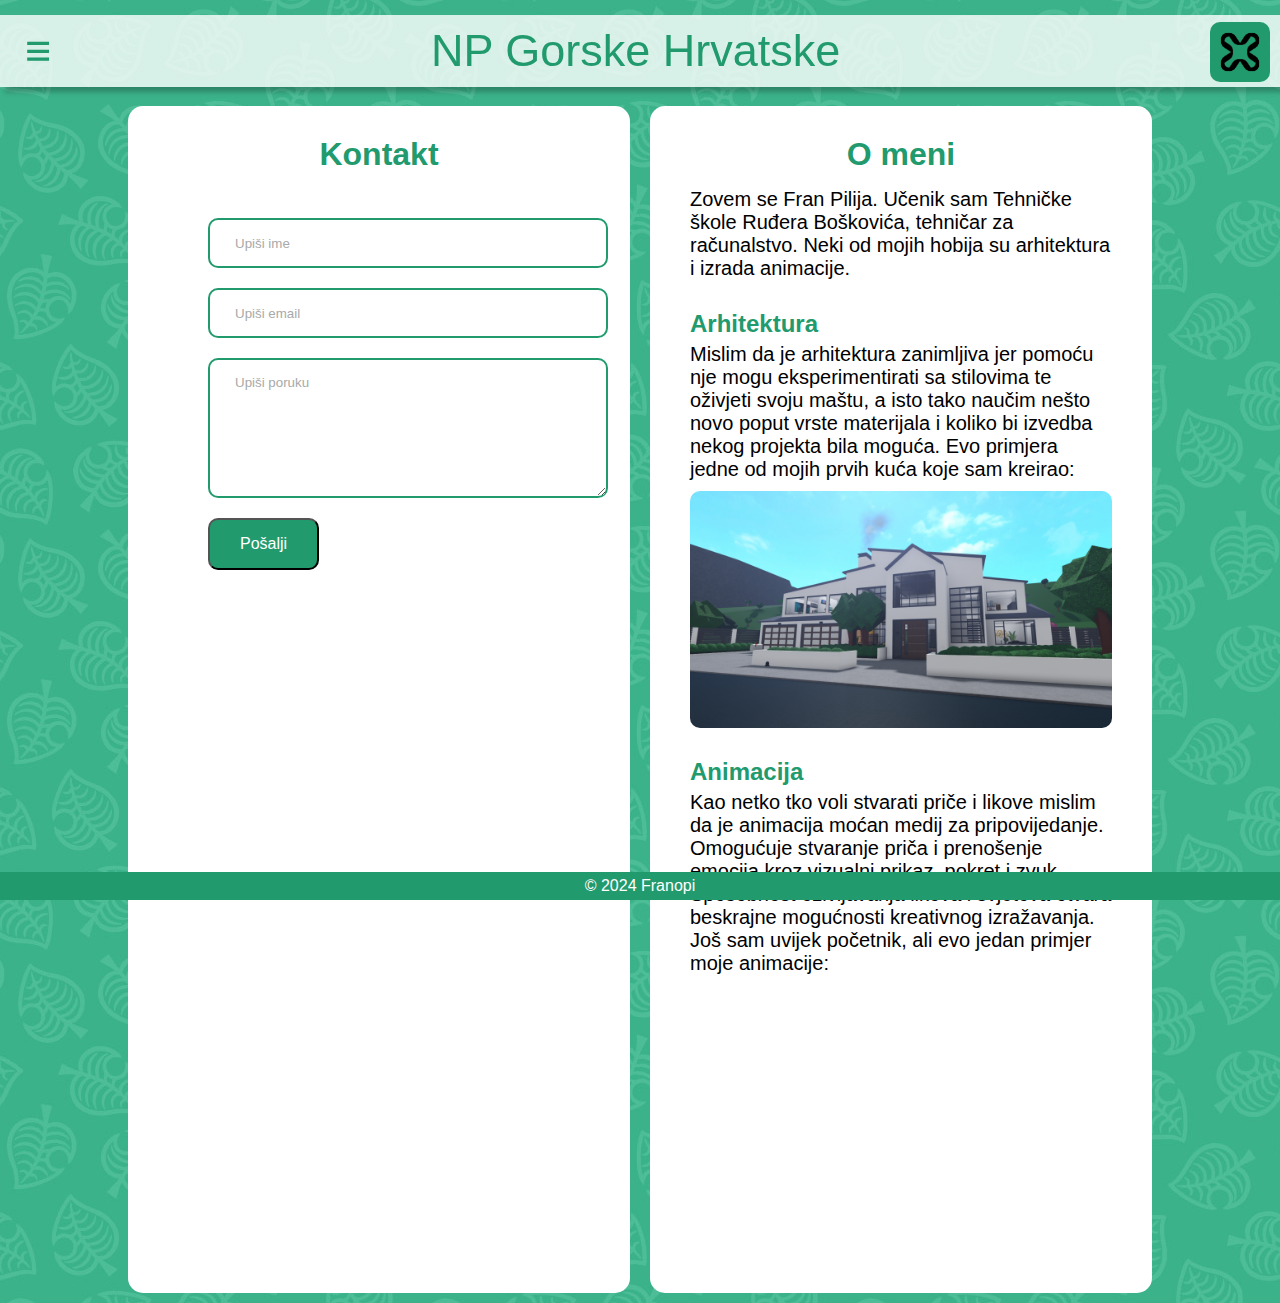
<file: zavrsni rad/about.html>
<!DOCTYPE html>
<html lang="en">

<head>
<meta charset="UTF-8">
<meta http-equiv="X-UA-Compatible" content="IE=edge">
<meta name="viewport" content="width=device-width, initial-scale=1.0">
<meta name="author" content="Franopi">
<title>NP Gorske Hrvatske - Kontakt</title>

<link rel="stylesheet" href="global.css">
<link rel="stylesheet" href="about.css">
<link rel="stylesheet" href="forms.css">

  <nav>
    <ul>
      <li class="dropdown">
        <a>≡</a>
        <div class="dropdown-content">
          <a href="site.html">Početna stranica</a>
          <a href="plitvickaj.html">- Plitvička jezera</a>
          <a href="risnjak.html">- Risnjak</a>
          <a href="svelebit.html">- Sjeverni Velebit</a>
          <a href="about.html">Kontakt i info</a>
        </div>
      </li>
      <li>
        <a href="site.html">NP Gorske Hrvatske</a>
      </li>
      <li>
        <img src="slike/logo.jpg" class="logo">
      </li>
    </ul>
  </nav>

</head>

<body>

  <div class="container">
    <div class="list">
        
      <div>
        <h4>Kontakt</h4>
        <div class="contact-container">
          <form action="https://api.web3forms.com/submit" method="POST" class="contact-left">
            <input type="hidden" name="access_key" value="1c620196-c5b3-47b4-bc23-0d6b764431d4">
            <input type="text" name="name" placeholder="Upiši ime" class="contact-inputs" required>
            <input type="email" name="email" placeholder="Upiši email" class="contact-inputs" required>
            <textarea name="message" placeholder="Upiši poruku" class="contact-inputs" required></textarea>
            <button type="sumbit">Pošalji</button>
          </form>
        </div>
      </div>
        
      <div>
        <h4>O meni</h4>
        <p>
          Zovem se Fran Pilija. 
          Učenik sam Tehničke škole Ruđera Boškovića, tehničar za računalstvo. 
          Neki od mojih hobija su arhitektura i izrada animacije.
        </p>
        <h5>Arhitektura</h5>
        <p>
          Mislim da je arhitektura zanimljiva jer pomoću nje mogu eksperimentirati sa stilovima te oživjeti svoju maštu, 
          a isto tako naučim nešto novo poput vrste materijala i koliko bi izvedba nekog projekta bila moguća. 
          Evo primjera jedne od mojih prvih kuća koje sam kreirao:
        </p>
        <img src="slike/kuca.jpg" alt="Kuća">
        <h5>Animacija</h5>
        <p>
          Kao netko tko voli stvarati priče i likove mislim da je animacija moćan medij za pripovijedanje. 
          Omogućuje stvaranje priča i prenošenje emocija kroz vizualni prikaz, pokret i zvuk. 
          Sposobnost oživljavanja likova i svjetova otvara beskrajne mogućnosti kreativnog izražavanja. 
          Još sam uvijek početnik, ali evo jedan primjer moje animacije:
        </p>
        <div class="iframe-container">
          <iframe src="https://www.youtube.com/embed/hPpWTR2Bv40" title="YouTube video player" frameborder="0" 
          allow="accelerometer; autoplay; clipboard-write; encrypted-media; gyroscope; picture-in-picture" allowfullscreen></iframe>
        </div>
      </div>
        
    </div>
  </div>

</body>
<footer>
  &copy 2024 Franopi
</footer>
</html>
</file>
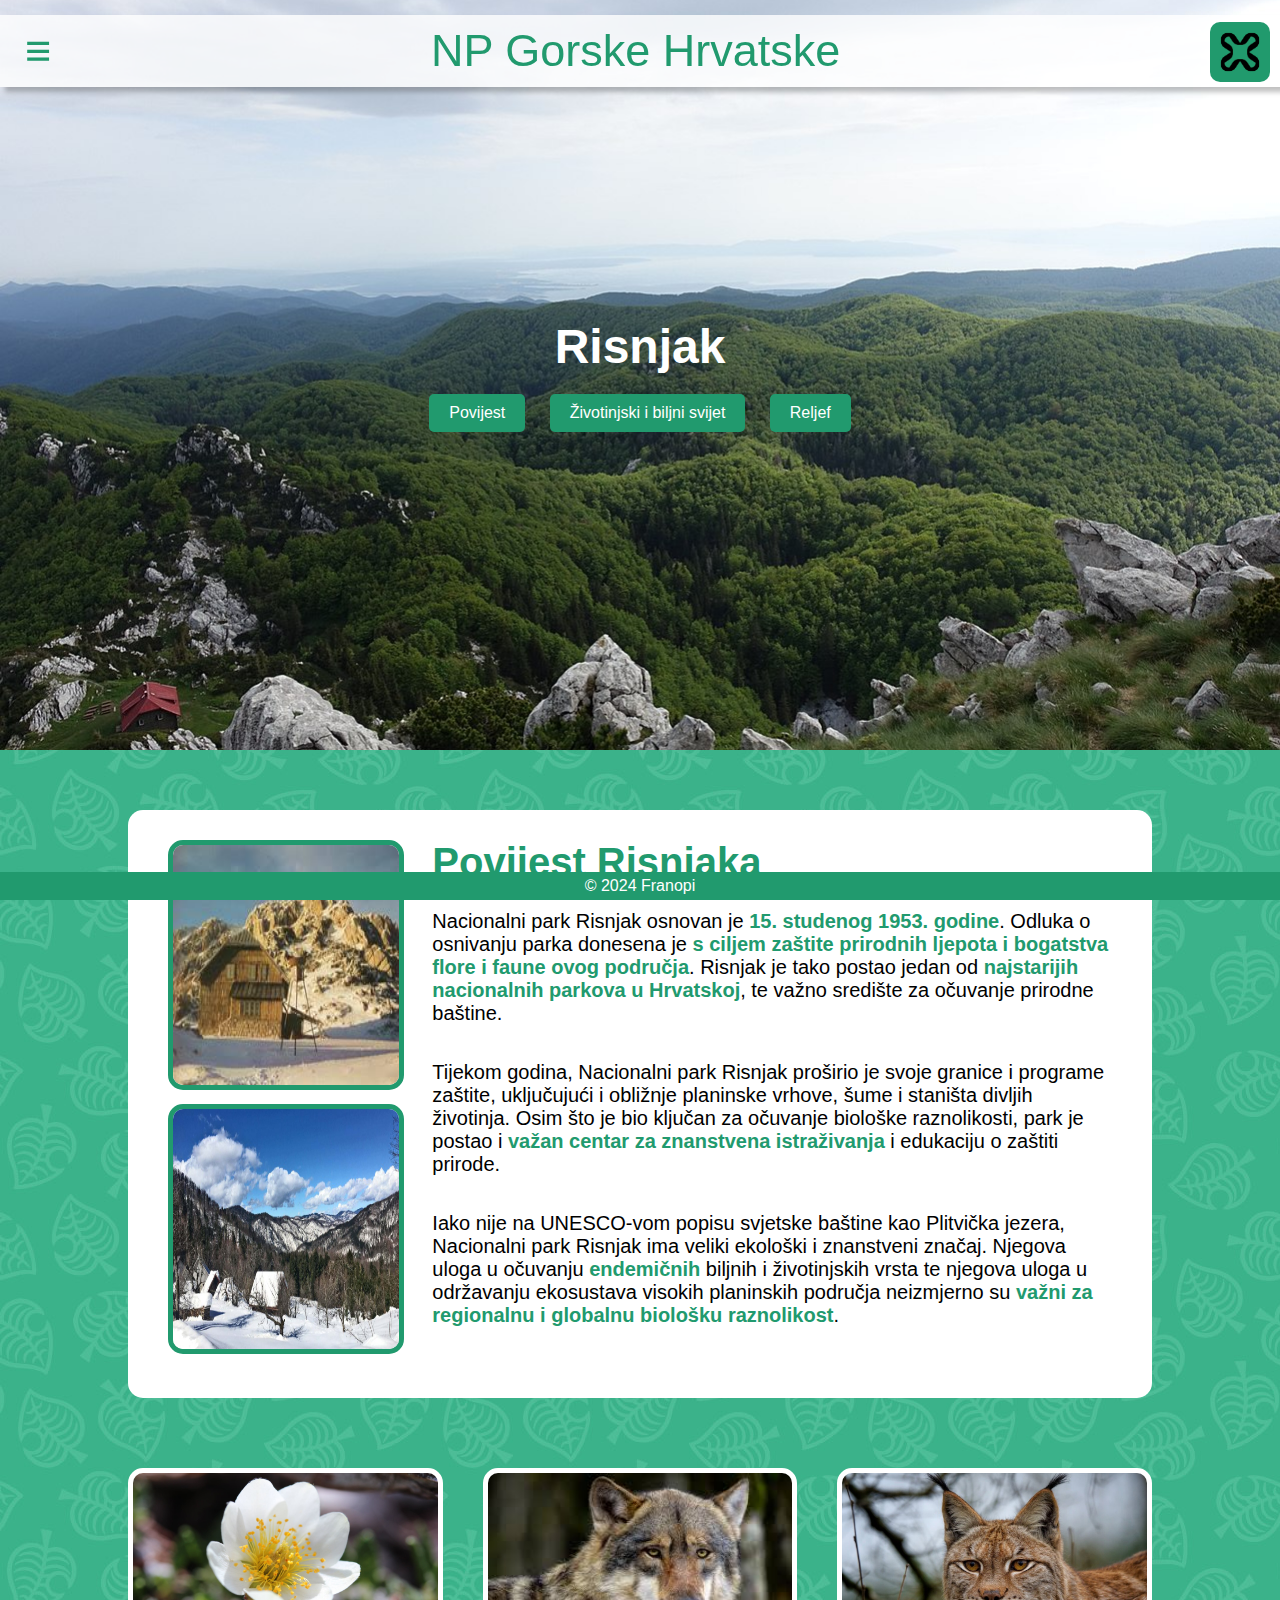
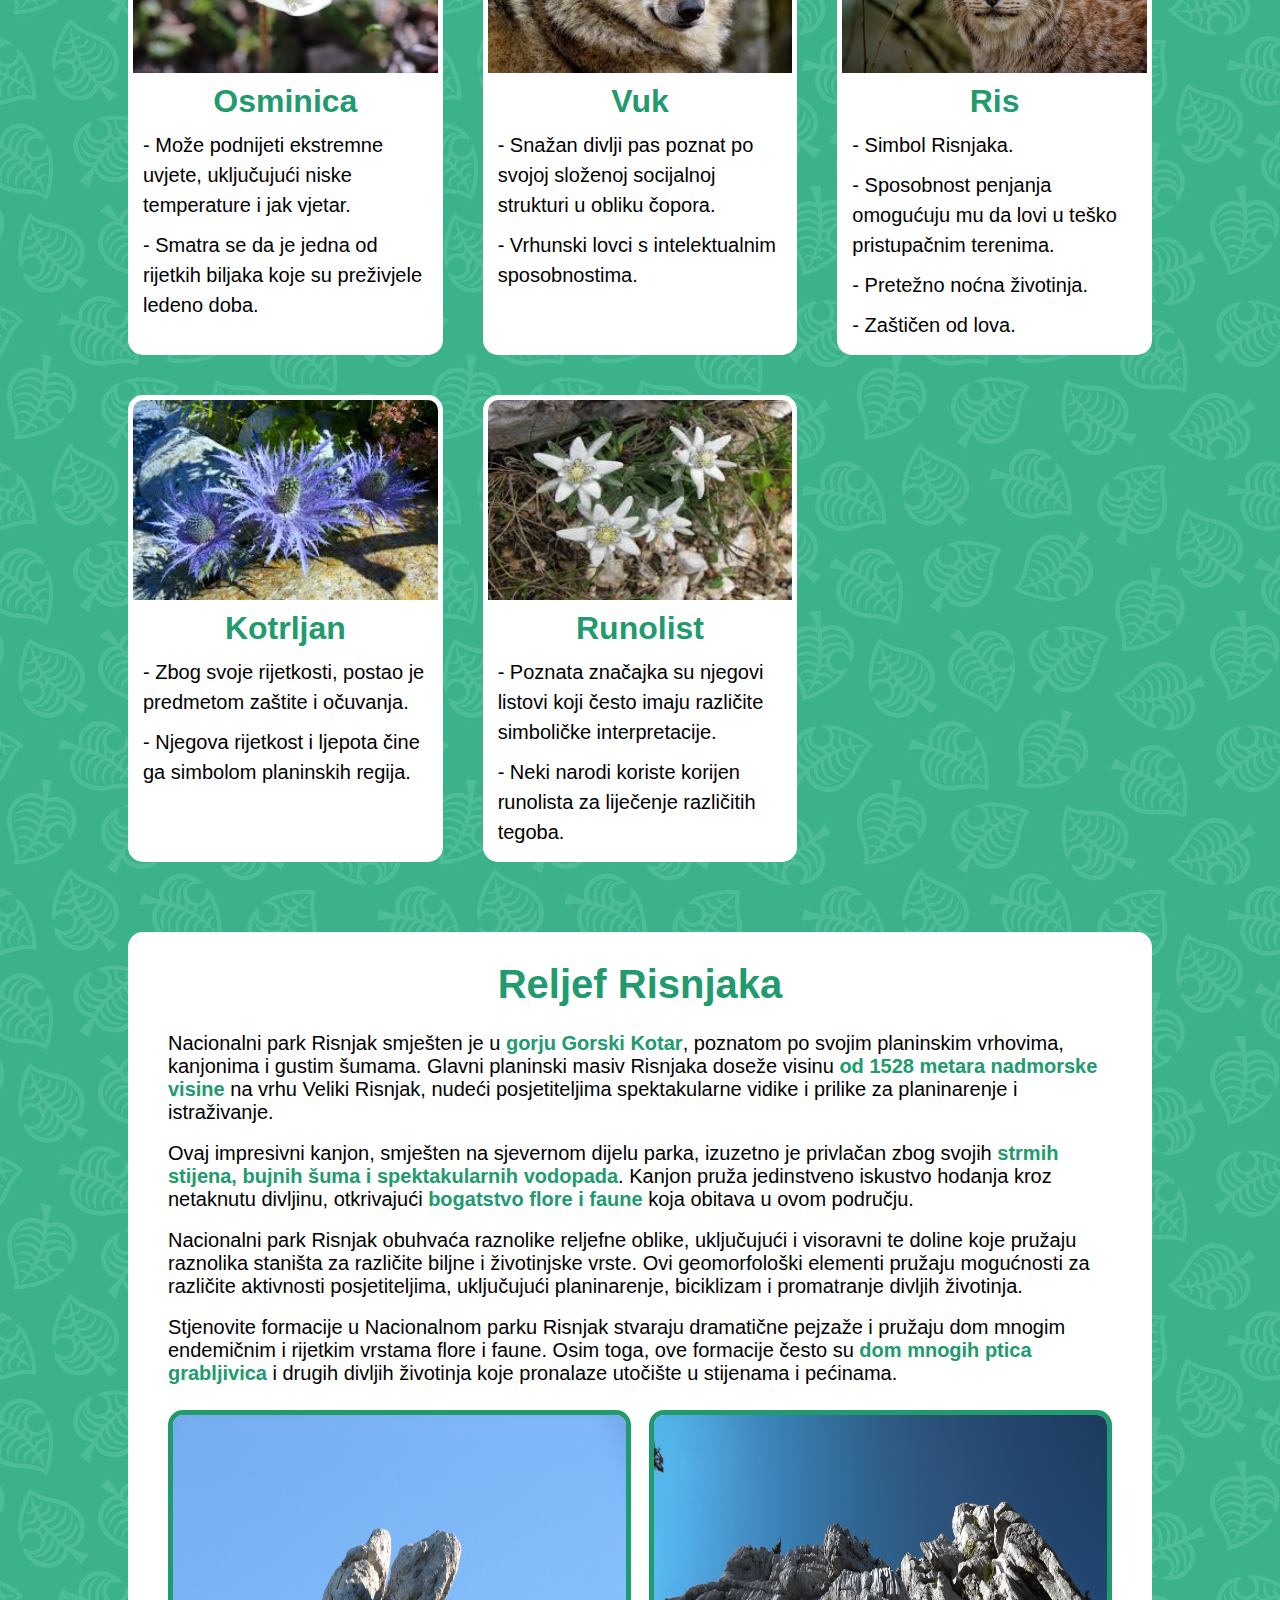
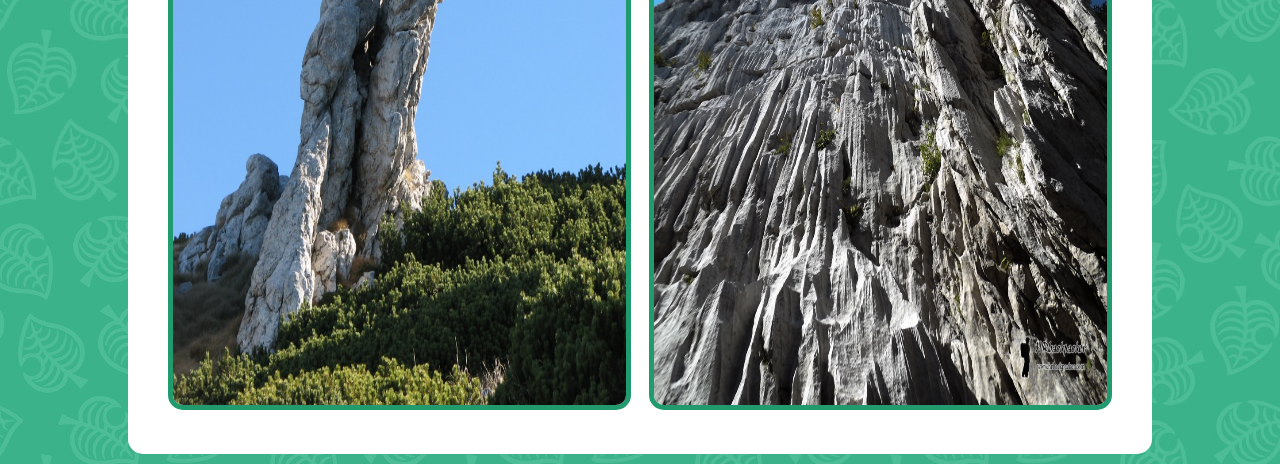
<file: zavrsni rad/risnjak.html>
<!DOCTYPE html>
<html lang="en">

<head>
<meta charset="UTF-8">
<meta http-equiv="X-UA-Compatible" content="IE=edge">
<meta name="viewport" content="width=device-width, initial-scale=1.0">
<meta name="author" content="Franopi">
<meta name="description" content="Istražite o nacionalnih parkova Gorske Hrvatske. Otkrijte osnovne informacije o Risnjaku">
<meta name="keywords" content="Gorska Hrvatska, nacionalni parkovi, Plitvička Jezera, Risnjak, Sjeverni Velebit, životinje, priroda">
<title>NP Risnjak</title>

<link rel="stylesheet" href="global.css">
<link rel="stylesheet" href="ris.css">
<link rel="stylesheet" href="back.css">

<style>
  
</style>

  <nav>
    <ul>
      <li class="dropdown">
        <a>≡</a>
        <div class="dropdown-content">
          <a href="site.html">Početna stranica</a>
          <a href="plitvickaj.html">- Plitvička jezera</a>
          <a href="risnjak.html">- Risnjak</a>
          <a href="svelebit.html">- Sjeverni Velebit</a>
          <a href="about.html">Kontakt i info</a>
        </div>
      </li>
      <li>
        <a href="site.html">NP Gorske Hrvatske</a>
      </li>
      <li>
        <img src="slike/logo.jpg" class="logo">
      </li>
    </ul>
  </nav>

</head>

<body>
  
  <div>
    <div class="section-background" style="background-image: url('slike/risnjakcover.jpg'); "> 
      <div class="large-text">
        <h2 style="color: white;">
          Risnjak
        </h2>
      </div>
      <div class="button-row">
         <button onclick="window.location.href='#1'">Povijest</button>
         <button onclick="window.location.href='#2'">Životinjski i biljni svijet</button>
         <button onclick="window.location.href='#3'">Reljef</button>
      </div>
    </div>
  </div>


  <div class="container">
    <div ID="1" class="row" style="margin-top: 50px;">
      <div class="image">
        <img src="slike/risold.jpg">
        <img src="slike/riswinter.jpg" style="margin-top: 10px;">
      </div>
      <div class="about-text">
        <h3 class="subtitle">Povijest Risnjaka</h3>
        <p style="padding-top: 25px;">
            Nacionalni park Risnjak osnovan je <b>15. studenog 1953. godine</b>. 
            Odluka o osnivanju parka donesena je <b>s ciljem zaštite prirodnih ljepota i bogatstva flore i faune ovog područja</b>. 
            Risnjak je tako postao jedan od <b>najstarijih nacionalnih parkova u Hrvatskoj</b>, te važno središte za očuvanje prirodne baštine.
        </p>
        <br></br>
        <p>
            Tijekom godina, Nacionalni park Risnjak proširio je svoje granice i programe zaštite, uključujući i obližnje planinske vrhove, šume i staništa divljih životinja. 
            Osim što je bio ključan za očuvanje biološke raznolikosti, park je postao i <b>važan centar za znanstvena istraživanja</b> i edukaciju o zaštiti prirode.
        </p>
        <br></br>
        <p>
        Iako nije na UNESCO-vom popisu svjetske baštine kao Plitvička jezera, Nacionalni park Risnjak ima veliki ekološki i znanstveni značaj. 
        Njegova uloga u očuvanju <b>endemičnih</b> biljnih i životinjskih vrsta te njegova uloga u održavanju ekosustava visokih planinskih područja 
        neizmjerno su <b>važni za regionalnu i globalnu biološku raznolikost</b>.
        </p>
      </div>
    </div>
  </div>


  <div class="container">
    <div ID="2" class="list">
      
      <div class="pick">
        <img src="slike/osminica.jpg">
        <h4>Osminica</h4>
          <ol>
            <li>- Može podnijeti ekstremne uvjete, uključujući niske temperature i jak vjetar.</li>
            <li>- Smatra se da je jedna od rijetkih biljaka koje su preživjele ledeno doba.</li>
          </ol>
      </div>
      <div class="pick">
        <img src="slike/vuk.jpg">
        <h4>Vuk</h4>
          <ol>
            <li>- Snažan divlji pas poznat po svojoj složenoj socijalnoj strukturi u obliku čopora.</li>
            <li>- Vrhunski lovci s intelektualnim sposobnostima.</li>
          </ol>
      </div>
      <div class="pick">
        <img src="slike/ris.jpg">
        <h4>Ris</h4>
          <ol>
            <li>- Simbol Risnjaka.</li>
            <li>- Sposobnost penjanja omogućuju mu da lovi u teško pristupačnim terenima.</li>
            <li>- Pretežno noćna životinja.</li>
            <li>- Zaštičen od lova.</li>
          </ol>
      </div>
      <div class="pick">
        <img src="slike/kotrljan.jpg">
        <h4>Kotrljan</h4>
          <ol>
            <li>- Zbog svoje rijetkosti, postao je predmetom zaštite i očuvanja.</li>
            <li>- Njegova rijetkost i ljepota čine ga simbolom planinskih regija.</li>
          </ol>
      </div>
      <div class="pick">
        <img src="slike/runolist.jpg">
        <h4>Runolist</h4>
          <ol>
            <li>- Poznata značajka su njegovi listovi koji često imaju različite simboličke interpretacije.</li>
            <li>- Neki narodi koriste korijen runolista za liječenje različitih tegoba.</li>
          </ol>
      </div>

    </div>
  </div>

      
    
  <div class="container">
    <div ID="3" class="row">
      <div class="about-text" style="flex-basis: 100%;">
        <h3 style="text-align: center;" class="subtitle">Reljef Risnjaka</h3>
        <p style="padding-top: 25px;">
            Nacionalni park Risnjak smješten je u <b>gorju Gorski Kotar</b>, poznatom po svojim planinskim vrhovima, kanjonima i gustim šumama. 
            Glavni planinski masiv Risnjaka doseže visinu <b>od 1528 metara nadmorske visine</b> na vrhu Veliki Risnjak, nudeći posjetiteljima spektakularne vidike i prilike za planinarenje i istraživanje.
        </p>
        <br>
        <p>
            Ovaj impresivni kanjon, smješten na sjevernom dijelu parka, izuzetno je privlačan zbog svojih <b>strmih stijena, bujnih šuma i spektakularnih vodopada</b>. 
            Kanjon pruža jedinstveno iskustvo hodanja kroz netaknutu divljinu, otkrivajući <b>bogatstvo flore i faune</b> koja obitava u ovom području.
        </p>
        <br>
        <p>
            Nacionalni park Risnjak obuhvaća raznolike reljefne oblike, uključujući i visoravni te doline koje pružaju raznolika staništa za različite biljne i životinjske vrste. 
            Ovi geomorfološki elementi pružaju mogućnosti za različite aktivnosti posjetiteljima, uključujući planinarenje, biciklizam i promatranje divljih životinja.
        </p>
        <br>
        <p>
            Stjenovite formacije u Nacionalnom parku Risnjak stvaraju dramatične pejzaže i pružaju dom mnogim endemičnim i rijetkim vrstama flore i faune. 
            Osim toga, ove formacije često su <b>dom mnogih ptica grabljivica</b> i drugih divljih životinja koje pronalaze utočište u stijenama i pećinama.
        </p>
      </div>
      <div class="image1" style="margin-top: 25px; flex-basis: 49%;">
        <img src="slike/risreljef1.jpg">
      </div>
      <div class="image1" style="margin-top: 25px; flex-basis: 49%;">
        <img src="slike/risreljef2.jpg">
      </div>
    </div>
  </div>

</body>
<footer>
    &copy 2024 Franopi
  </footer>
</html>
</file>
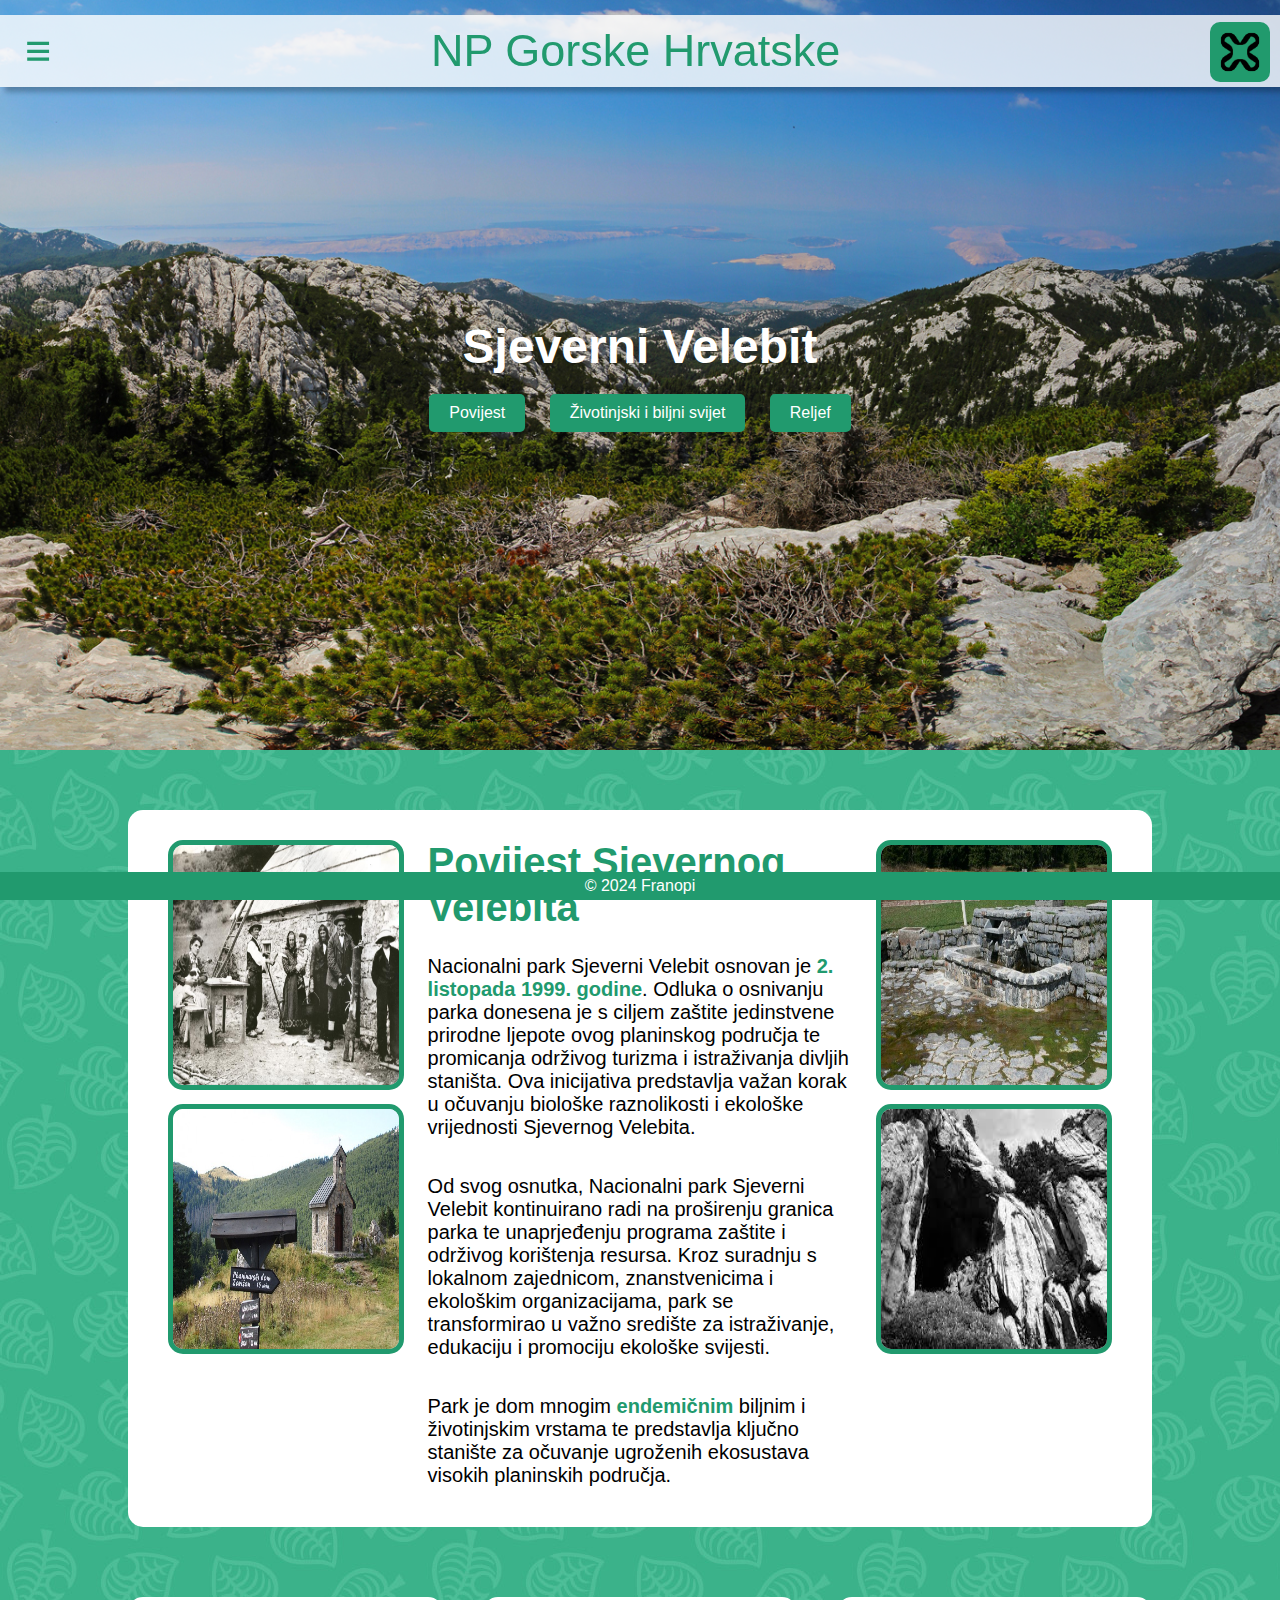
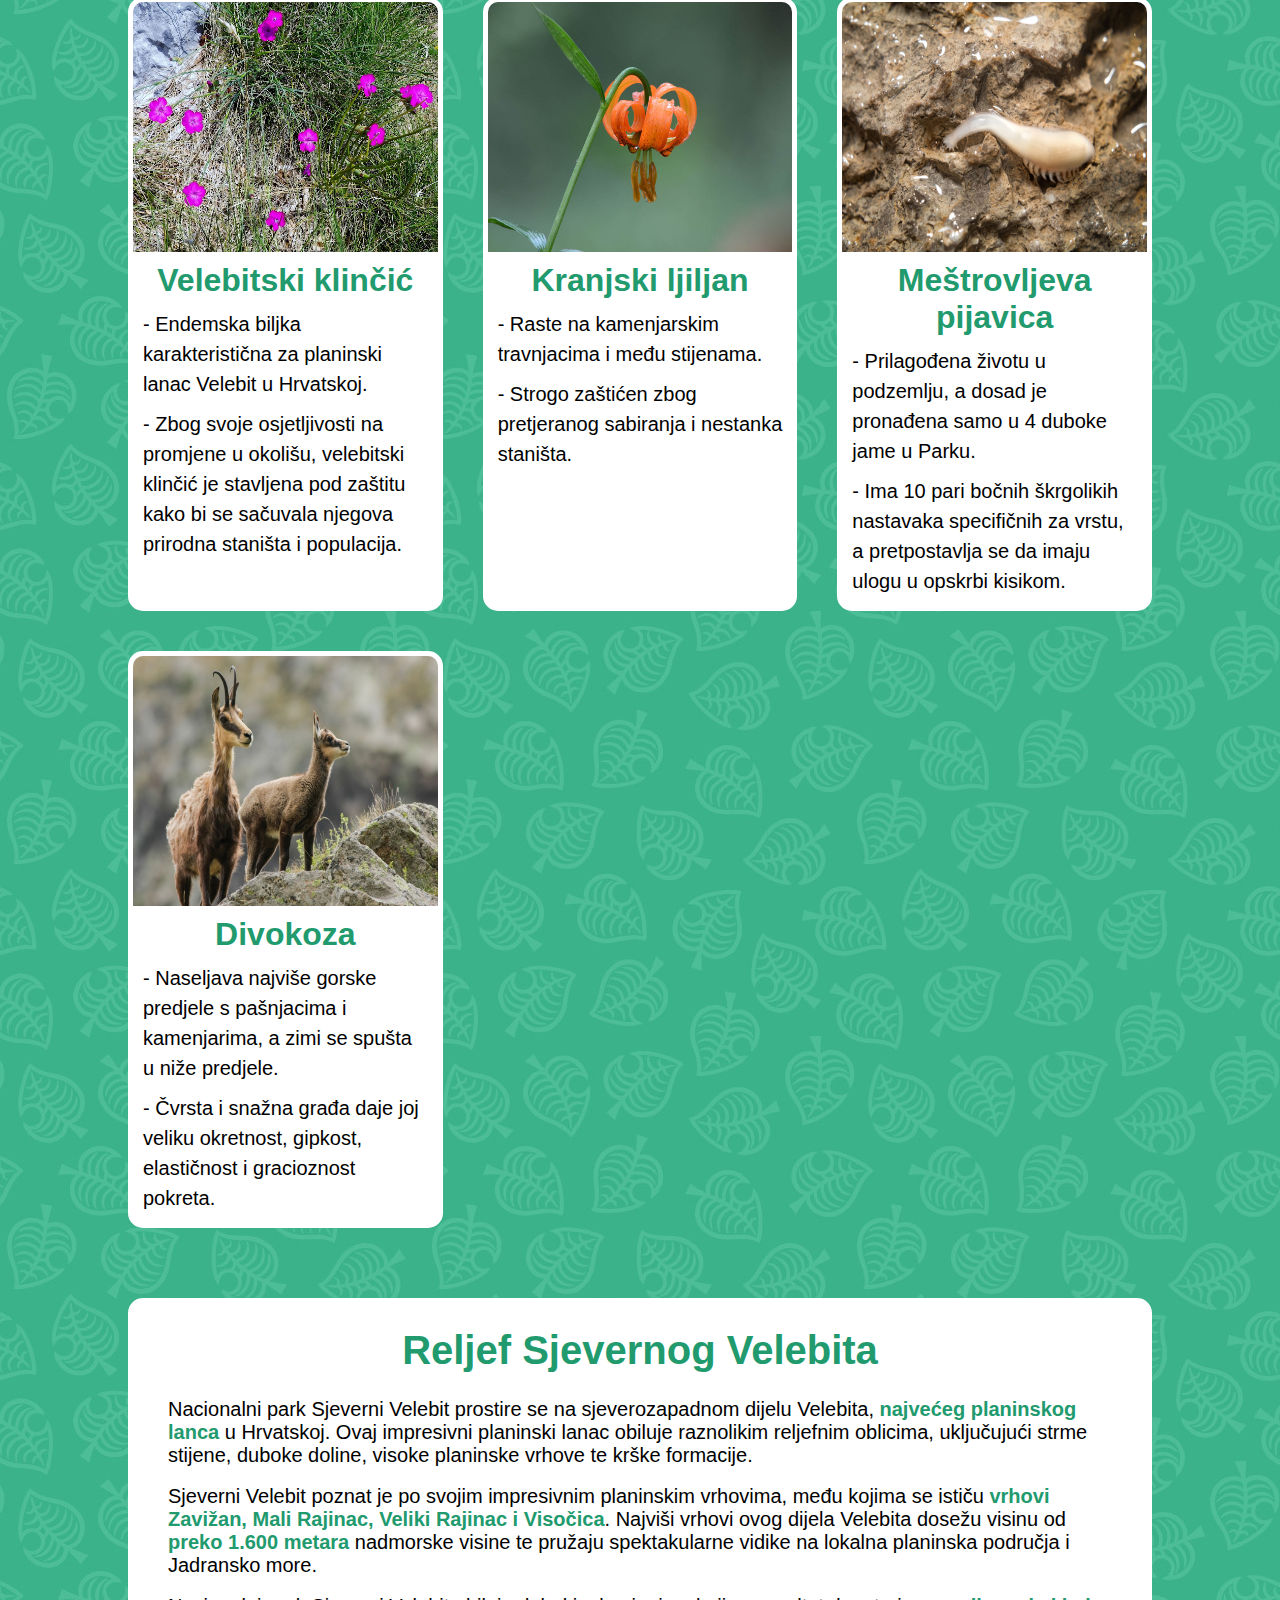
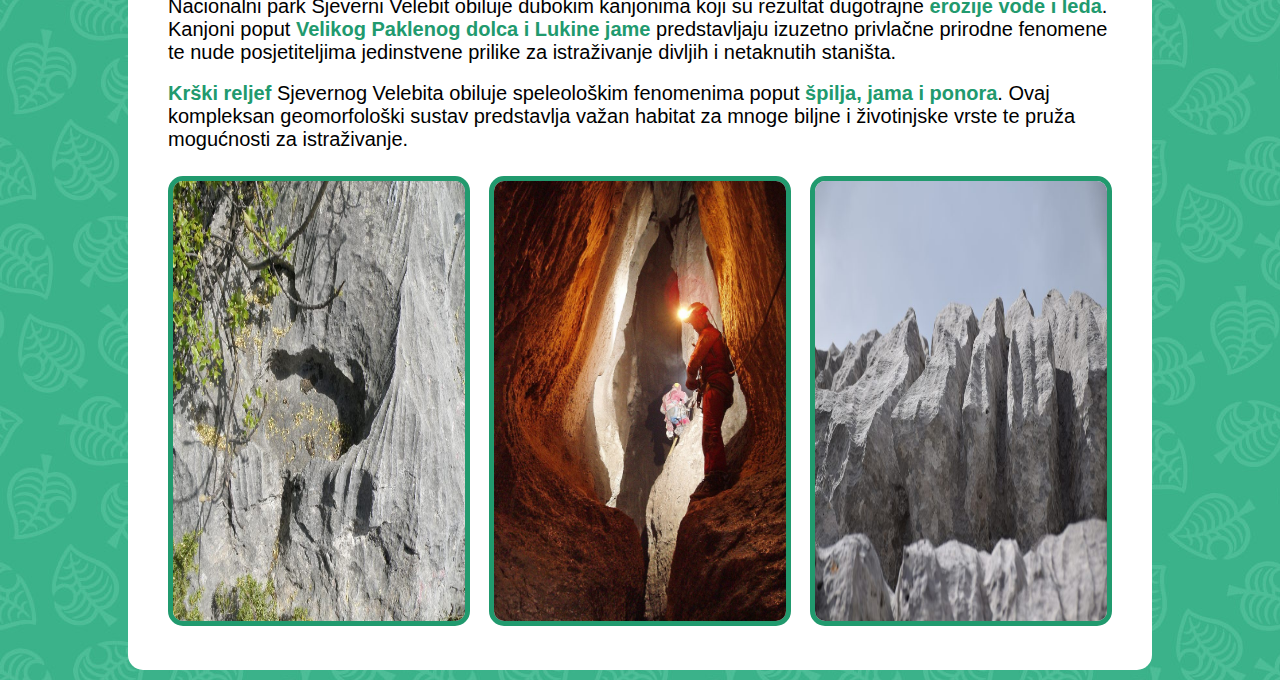
<file: zavrsni rad/svelebit.html>
<!DOCTYPE html>
<html lang="en">

<head>
<meta charset="UTF-8">
<meta http-equiv="X-UA-Compatible" content="IE=edge">
<meta name="viewport" content="width=device-width, initial-scale=1.0">
<meta name="author" content="Franopi">
<meta name="description" content="Istražite o nacionalnih parkova Gorske Hrvatske. Otkrijte osnovne informacije o Sjevernom Velebitu">
<meta name="keywords" content="Gorska Hrvatska, nacionalni parkovi, Plitvička Jezera, Risnjak, Sjeverni Velebit, životinje, priroda">
<title>NP Sjeverni Velebit</title>

<link rel="stylesheet" href="global.css">
<link rel="stylesheet" href="svelebit.css">
<link rel="stylesheet" href="back.css">

<style>
  
</style>

  <nav>
    <ul>
      <li class="dropdown">
        <a>≡</a>
        <div class="dropdown-content">
          <a href="site.html">Početna stranica</a>
          <a href="plitvickaj.html">- Plitvička jezera</a>
          <a href="risnjak.html">- Risnjak</a>
          <a href="svelebit.html">- Sjeverni Velebit</a>
          <a href="about.html">Kontakt i info</a>
        </div>
      </li>
      <li>
        <a href="site.html">NP Gorske Hrvatske</a>
      </li>
      <li>
        <img src="slike/logo.jpg" class="logo">
      </li>
    </ul>
  </nav>

</head>

<body>
  
  <div>
    <div class="section-background" style="background-image: url('slike/sjevernicover.jpg'); "> 
      <div class="large-text">
        <h2 style="color: white;">
          Sjeverni Velebit
        </h2>
      </div>
      <div class="button-row">
         <button onclick="window.location.href='#1'">Povijest</button>
         <button onclick="window.location.href='#2'">Životinjski i biljni svijet</button>
         <button onclick="window.location.href='#3'">Reljef</button>
      </div>
    </div>
  </div>


  <div class="container">
    <div ID="1" class="row" style="margin-top: 50px;">
      <div class="image">
        <img src="slike/sjevernipov1.jpg">
        <img src="slike/sjevernipov3.jpg" style="margin-top: 10px;">
      </div>
      <div class="about-text">
        <h3 class="subtitle">Povijest Sjevernog Velebita</h3>
        <p style="padding-top: 25px;">
            Nacionalni park Sjeverni Velebit osnovan je <b>2. listopada 1999. godine</b>.
            Odluka o osnivanju parka donesena je s ciljem zaštite jedinstvene prirodne ljepote ovog planinskog područja te promicanja održivog turizma i istraživanja divljih staništa. 
            Ova inicijativa predstavlja važan korak u očuvanju biološke raznolikosti i ekološke vrijednosti Sjevernog Velebita.
        </p>
        <br></br>
        <p>
            Od svog osnutka, Nacionalni park Sjeverni Velebit kontinuirano radi na proširenju granica parka te unaprjeđenju programa zaštite i održivog korištenja resursa. 
            Kroz suradnju s lokalnom zajednicom, znanstvenicima i ekološkim organizacijama, park se transformirao u važno središte za istraživanje, edukaciju i promociju ekološke svijesti.
        </p>
        <br></br>
        <p>
            Park je dom mnogim <b>endemičnim</b> biljnim i životinjskim vrstama te predstavlja ključno stanište za očuvanje ugroženih ekosustava visokih planinskih područja.
        </p>
      </div>
      <div class="image3">
        <img src="slike/sjevernipov2.jpg">
        <img src="slike/sjevernipov4.jpg" style="margin-top: 10px;">
      </div>
    </div>
  </div>


  <div class="container">
    <div ID="2" class="list">
      
      <div class="pick">
        <img src="slike/klincic.jpg">
        <h4>Velebitski klinčić</h4>
          <ol>
            <li>- Endemska biljka karakteristična za planinski lanac Velebit u Hrvatskoj.</li>
            <li>- Zbog svoje osjetljivosti na promjene u okolišu, velebitski klinčić je stavljena pod zaštitu kako bi se sačuvala njegova prirodna staništa i populacija.</li>
          </ol>
      </div>
      <div class="pick">
        <img src="slike/ljiljan.jpg">
        <h4>Kranjski ljiljan</h4>
          <ol>
            <li>- Raste na kamenjarskim travnjacima i među stijenama.</li>
            <li>- Strogo zaštićen zbog pretjeranog sabiranja i nestanka staništa.</li>
          </ol>
      </div>
      <div class="pick">
        <img src="slike/pijavica.jpg">
        <h4>Meštrovljeva pijavica</h4>
          <ol>
            <li>- Prilagođena životu u podzemlju, a dosad je pronađena samo u 4 duboke jame u Parku.</li>
            <li>- Ima 10 pari bočnih škrgolikih nastavaka specifičnih za vrstu, a pretpostavlja se da imaju ulogu u opskrbi kisikom.</li>
          </ol>
      </div>
      <div class="pick">
        <img src="slike/divokoza.jpg">
        <h4>Divokoza</h4>
          <ol>
            <li>- Naseljava najviše gorske predjele s pašnjacima i kamenjarima, a zimi se spušta u niže predjele.</li>
            <li>- Čvrsta i snažna građa daje joj veliku okretnost, gipkost, elastičnost i gracioznost pokreta.</li>
          </ol>
      </div>

    </div>
  </div>

      
    
  <div class="container">
    <div ID="3" class="row">
      <div class="about-text" style="flex-basis: 100%;">
        <h3 style="text-align: center;" class="subtitle">Reljef Sjevernog Velebita</h3>
        <p style="padding-top: 25px;">
            Nacionalni park Sjeverni Velebit prostire se na sjeverozapadnom dijelu Velebita, <b>najvećeg planinskog lanca</b> u Hrvatskoj. 
            Ovaj impresivni planinski lanac obiluje raznolikim reljefnim oblicima, uključujući strme stijene, duboke doline, visoke planinske vrhove te krške formacije.
        </p>
        <br>
        <p>
            Sjeverni Velebit poznat je po svojim impresivnim planinskim vrhovima, među kojima se ističu <b>vrhovi Zavižan, Mali Rajinac, Veliki Rajinac i Visočica</b>. 
            Najviši vrhovi ovog dijela Velebita dosežu visinu od <b>preko 1.600 metara</b> nadmorske visine te pružaju spektakularne vidike na lokalna planinska područja i Jadransko more.
        </p>
        <br>
        <p>
            Nacionalni park Sjeverni Velebit obiluje dubokim kanjonima koji su rezultat dugotrajne <b>erozije vode i leda</b>.
            Kanjoni poput <b>Velikog Paklenog dolca i Lukine jame</b> predstavljaju izuzetno privlačne prirodne fenomene te nude 
            posjetiteljima jedinstvene prilike za istraživanje divljih i netaknutih staništa.
        </p>
        <br>
        <p>
            <b>Krški reljef</b> Sjevernog Velebita obiluje speleološkim fenomenima poput <b>špilja, jama i ponora</b>.
            Ovaj kompleksan geomorfološki sustav predstavlja važan habitat za mnoge biljne i životinjske vrste te pruža mogućnosti za istraživanje.
        </p>
      </div>
      <div class="image1" style="margin-top: 25px; flex-basis: 32%;">
        <img src="slike/sjevernireljef3.jpg">
      </div>
      <div class="image1" style="margin-top: 25px; flex-basis: 32%;">
        <img src="slike/sjevernireljef1.jpg">
      </div>
      <div class="image1" style="margin-top: 25px; flex-basis: 32%;">
        <img src="slike/sjevernireljef2.jpg">
      </div>
    </div>
  </div>

</body>
<footer>
    &copy 2024 Franopi
  </footer>
</html>
</file>
<file: zavrsni rad/global.css>
* {
  margin: 0;
  padding: 0;
  font-family: "Helvetica", sans-serif;
  box-sizing: border-box;
}

body {
  background: #79d9b7 url('slike/leaf6.jpg');
}


h1, h2, h3, h4, h5, h6, i {
  color: #219a6e;
}

h1 {
  font-size: 3.5rem;
}

h2 {
  font-size: 3rem;
}

h3 {
  font-size: 2.5rem;
}

h4 {
  font-size: 2rem;
}

h5 {
  font-size: 1.5rem;
}

h6 {
  font-size: 1rem;
}

a{
  padding: 10px;
  display: block;
  color: #219a6e;
  text-decoration: none;
}

b{
  color: #219a6e;
}

p, li {
  color: black;
  font-size: 20px;
}

span {
  color: #219a6e;
}

.container {
  padding: 10px 10%;
}

.button {
  display: flex;
  align-items: center;
  margin: 50px auto;
  width: fit-content;
  border: 1px solid var(--hi-color-1);
  padding: 14px 30px;
  border-radius: 10px;
  text-decoration: none;
  color: var(--fg-color-1);
  transition: background-color 0.5s;
}
.button:hover {
  background-color: var(--hi-color-1);
}

/*NAVBAR*/
nav {
  background-color: rgba(255, 255, 255, 0.8);
  box-shadow: 5px 5px 5px rgba(0, 0, 0, 0.25);
  position: fixed;
  top: 15px;
  width: 100%;
  z-index: 100;
}

ul {
  margin: 0;
  padding: 0;
  display: flex;
  justify-content: space-between;
}

li {
  display: flex;
  font-size: 45px;
}

.logo {
  width: 60px;
  height: 60px;
  border-radius: 10px;
  overflow: hidden;
  margin-right: 10px;
  margin-top: 7px;
}

.dropdown {
  display: inline-block;
  margin-left: 15px;
}

.dropdown-content {
  display: none;
  position: absolute;
  margin-right: 15px;
  background-color: rgba(255, 255, 255, 0.8);;
  min-width: 250px;
  box-shadow: 5px 5px 5px rgba(0, 0, 0, 0.25);
  z-index: 100;
}

.dropdown-content a {
  padding: 12px 16px;
  display: block;
  font-size: 25px;
}

.dropdown-content a:hover {
  background-color: #ffffff;
  opacity:1;
}

.dropdown:hover .dropdown-content {
  display: block;
}

/*FOOTER*/
footer {
  text-align: center;
  padding: 5px;
  position: fixed;
  bottom: 0px;
  width: 100%;
  z-index: 100;
  background-color: #219a6e;
  color: #ffffff;
}


ol {
  list-style-type: none;
  margin: 0;
  padding: 0;
}

ol li {
  margin-bottom: 10px;
  font-size: 20px;
  line-height: 1.5;
}


ol li {
  color: black;
  font-size: 20px;
  margin-left: 10px;
  margin-right: 10px;
}
</file>
<file: zavrsni rad/about.css>
.list {
  display: grid;
  grid-template-columns: repeat(auto-fit, minmax(250px, 1fr));
  grid-gap: 20px;
  margin-top: 6rem;
}
.list div {
  background-color: white;
  border-radius: 15px;
  padding: 30px 40px 40px 40px;
}
.list div h4 {
  margin-bottom: 15px;
  text-align: center;
}
.list div h5 {
  margin-top: 30px;
  margin-bottom: 5px;
  text-align: left;
}
.list div p {
  margin-bottom: 10px;
}
.list div ul {
  margin-left: 2rem;
}
.list div li {
  margin: 0.5rem;
}
.list div a {
  text-decoration: none;
  color: #ff004f;
}
.list div a:hover {
  text-decoration: underline;
}

.list div img {
  max-width: 100%; 
  max-height: 100%; 
  display: block; 
  border-radius: 10px;
}

.list .selfie {
  max-width: 100%; 
  max-height: 100%;
  display: block; 
  border-radius: 10px; 

  display: flex; 
  justify-content: center; 
  align-items: center;
}

.list .selfie img {
  max-width: 200px; 
  max-height: 200px; 
}


.list .iframe-container {
  position: relative;
  width: 100%;
  padding-bottom: 56.25%; 
  overflow: hidden;
}

.list .iframe-container iframe {
  position: absolute;
  top: 0;
  left: 0;
  width: 100%;
  height: 100%;
  border: 0;
}


@media only screen and (max-width: 1200px) {
  .list {
    grid-template-columns: repeat(1, minmax(250px, 1fr));
  }
}
</file>
<file: zavrsni rad/forms.css>
.contact-container{
    max-height: 100%;
    display: flex;
    align-items: center;
    justify-content: space-evenly;
}

.contact-left{
    display: flex;
    flex-direction: column;
    align-items: start;
    gap: 20px;
}

.contact-inputs{
    width: 400px;
    height: 50px;
    border: none;
    outline: none;
    padding-left: 25px;
    font-weight: 500;
    color: #219a6e;
    border-radius: 10px;
    border:2px solid #219a6e;
}

.contact-left textarea{
    min-height: 140px;
    padding-top: 15px;
    border-radius: 10px;
    border:2px solid #219a6e;
    z-index: 50;
    max-width: 575px;
    max-height: 1025px;
}

.contact-inputs::placeholder{
    color: #a9a9a9;
}

.contact-left button{
    display: flex;
    align-items: center;
    padding: 15px 30px;
    font-size: 16px;
    color: #fff;
    gap: 10px;
    border-radius: 10px;
    background: #219a6e;
    cursor: pointer;
}

@media (max-width: 1200px){
    .contact-inputs{
        width: 40vw;
    }
}
</file>
<file: zavrsni rad/ris.css>
.row {
    display: flex;
    justify-content: space-between;
    flex-wrap: wrap;
    background-color: white;
    border-radius: 15px;
    padding: 30px 40px 40px 40px;
}

.row .image {
    flex-basis: 25%;
}

.row .image img {
    width: 100%;
    height: 250px;
    border-radius: 15px;
    border: 5px solid #219a6e;
}

.row .image1 img {
    width: 100%;
    height: 600px;
    border-radius: 15px;
    border: 5px solid #219a6e;
}

.row .about-text {
    flex-basis: 72%;
}


.list {
    display: grid;
    grid-template-columns: repeat(auto-fit, minmax(250px, 1fr));
    grid-gap: 40px;
    padding: 50px 0;
}

.list .pick {
    background-color: white;
    border-radius: 15px;
    border: 5px solid white;
    position: relative;
    overflow: hidden;
}

.list .pick p {
    color: black;
    margin-left: 10px;
    margin-right: 10px;
    margin-bottom: 10px;
}

.list .pick h4 {
    margin-left: 10px;
    margin-right: 10px;
    margin-bottom: 10px;
    margin-top: 10px;
    text-align: center;
}

.list .pick img {
    width: 100%;
    height: 200px;
    display: block;
}



@media only screen and (max-width: 1100px) {
    .row .image {
        margin: auto;
        flex-basis: 100%;
    }

    .row .image img {
        width: 50%;
    }

    .row .about-text {
        flex-basis: 100%;
    }
}

@media only screen and (max-width: 850px) {
    .row .image {
        flex-basis: 100%;
    }

    .row .image img {
        width: 80%;
    }

    .row .about-text {
        flex-basis: 100%;
    }
}

@media only screen and (max-width: 600px) {
    .row .image {
        flex-basis: 100%;
    }

    .row .image img {
        width: 80%;
    }

    .subtitle {
        font-size: 40px;
    }
}

@media only screen and (max-width: 500px) {
    .row {
        flex-direction: column;
    }

    .row .about-text {
        font-size: 14px;
    }
}
</file>
<file: zavrsni rad/back.css>
.section-background {
    background-size: cover; 
    background-position: center; 
    height: 750px; 
    display: flex;
    flex-direction: column;
    justify-content: center;
    align-items: center;
    text-align: center;
}

.large-text {
    font-size: 2.5rem; 
    color: white; 
}

.button-row {
    margin-top: 20px; 
}

.button-row button {
    padding: 10px 20px; 
    margin: 0 10px; 
    background-color: #219a6e; 
    color: white; 
    border: none;
    border-radius: 5px;
    cursor: pointer;
    font-size: 1rem; 
}

.button-row button:hover {
    background-color: #ffffff; 
    color: #219a6e; 
    transform: scale(1.1); 
}
</file>
<file: zavrsni rad/svelebit.css>
.row {
    display: flex;
    justify-content: space-between;
    flex-wrap: wrap;
    background-color: white;
    border-radius: 15px;
    padding: 30px 40px 40px 40px;
}

.row .image {
    flex-basis: 25%;
}

.row .image3 {
    flex-basis: 25%;
}

.row .image img {
    width: 100%;
    height: 250px;
    border-radius: 15px;
    border: 5px solid #219a6e;
}

.row .image1 img {
    width: 100%;
    height: 450px;
    border-radius: 15px;
    border: 5px solid #219a6e;
}

.row .image3 img {
    width: 100%;
    height: 250px;
    border-radius: 15px;
    border: 5px solid #219a6e;
}

.row .about-text {
    flex-basis: 45%;
}


.list {
    display: grid;
    grid-template-columns: repeat(auto-fit, minmax(250px, 1fr));
    grid-gap: 40px;
    padding: 50px 0;
}

.list .pick {
    background-color: white;
    border-radius: 15px;
    border: 5px solid white;
    position: relative;
    overflow: hidden;
}

.list .pick p {
    color: black;
    margin-left: 10px;
    margin-right: 10px;
    margin-bottom: 10px;
}

.list .pick h4 {
    margin-left: 10px;
    margin-right: 10px;
    margin-bottom: 10px;
    margin-top: 10px;
    text-align: center;
}

.list .pick img {
    width: 100%;
    height: 250px;
    display: block;
}



@media only screen and (max-width: 1100px) {
    .row .image {
        margin: auto;
        flex-basis: 100%;
    }

    .row .image img {
        width: 50%;
    }

    .row .about-text {
        flex-basis: 100%;
    }
}

@media only screen and (max-width: 850px) {
    .row .image {
        flex-basis: 100%;
    }

    .row .image img {
        width: 80%;
    }

    .row .about-text {
        flex-basis: 100%;
    }
}

@media only screen and (max-width: 600px) {
    .row .image {
        flex-basis: 100%;
    }

    .row .image img {
        width: 80%;
    }

    .subtitle {
        font-size: 40px;
    }
}

@media only screen and (max-width: 500px) {
    .row {
        flex-direction: column;
    }

    .row .about-text {
        font-size: 14px;
    }
}
</file>
